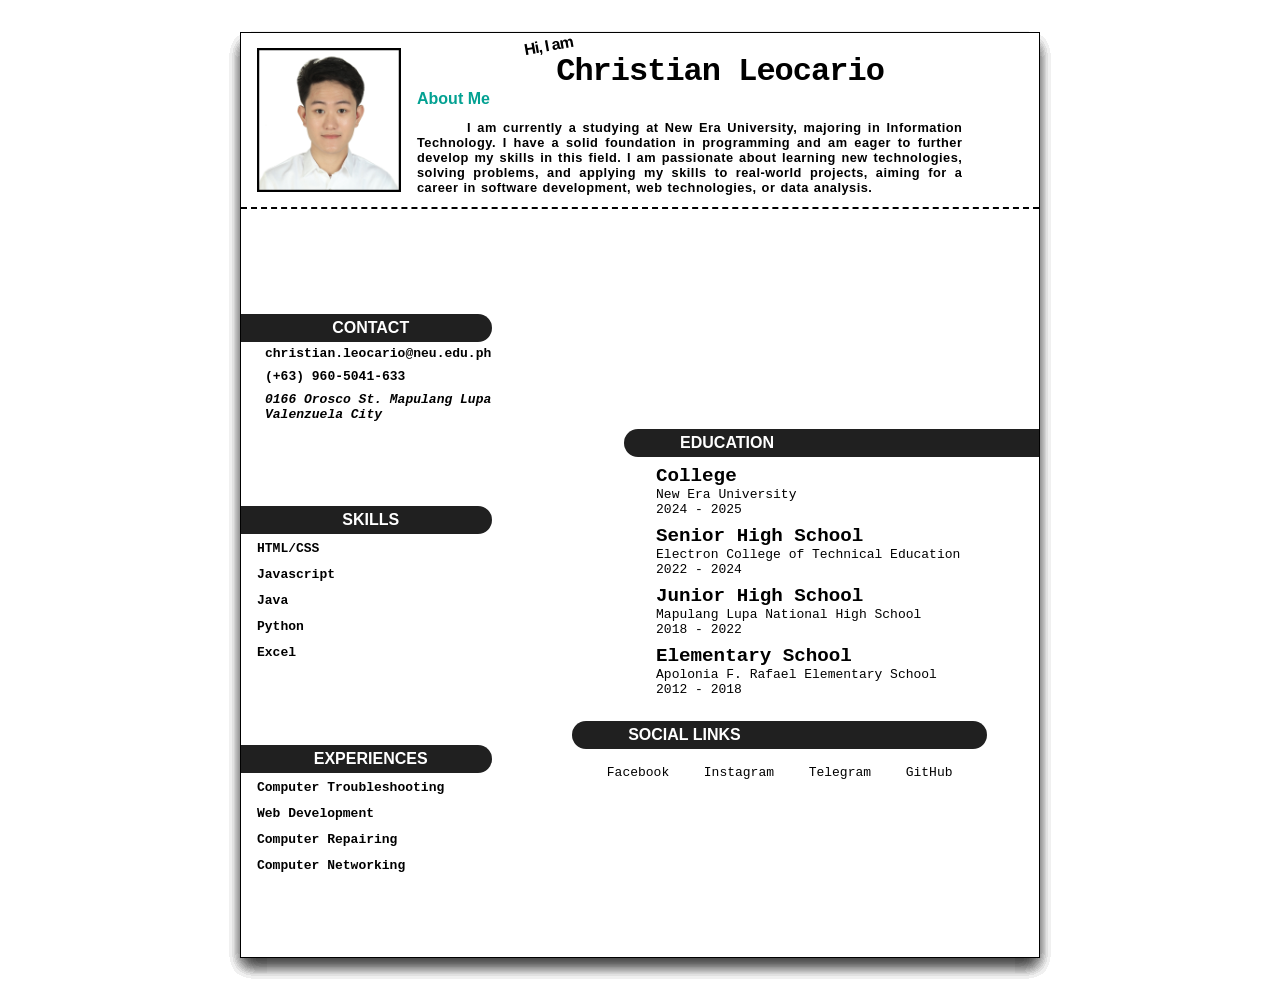
<file: index.html>
<!DOCTYPE html>
<html lang="en">
<head>
    <meta charset="UTF-8">
    <meta name="viewport" content="width=device-width, initial-scale=1.0">
    <title>Online Curriculum Vitae</title>
    <link rel="stylesheet" href="https://site-assets.fontawesome.com/releases/v6.6.0/css/all.css">

    <link rel="stylesheet" href="style.css">
</head>
<body>
    <main>
        <header>
            <div class="div1">
                <div class="image-container">
                    <img src="1x1.jpg" alt="">
                </div>
                <div class="name-aboutme-container">
                    <div class="name-container">
                        <h1>Christian Leocario <span>Hi, I am</span></h1>
                        
                    </div>
                    <div class="aboutme-container">
                        <span>About Me</span>
                        <p>
                            I am currently a studying at New Era University, majoring in Information Technology. I have a
                            solid foundation in programming and am eager to further develop my skills in this field. I am passionate
                            about learning new technologies, solving problems, and applying my skills to real-world projects, aiming
                            for a career in software development, web technologies, or data analysis.
                        </p>
                    </div>
                </div>
            </div>

            
        </header>
        <div class="div2">
            
            <div class="contact-skill-experience-container">

                <div class="contact-container ">
                    <section class="h3-icon">
                        <i class="fa-light fa-address-card"></i>
                        <h3>Contact</h3>
                    </section>
                
                    <div class="container">
                        <span>
                            <i class="fas fa-envelope"></i>
                            <a href="mailto:christian.leocario@neu.edu.ph">christian.leocario@neu.edu.ph</a>
                        </span>
                    </div>
                
                    <div class="container">
                        <span>
                            <i class=" fa-solid fa-phone"></i>
                            <a href="tel:09605041633">(+63) 960-5041-633</a>
                        </span>
                    </div>
                
                    <div class="container">
                        <span>
                            <i class="fa-solid fa-location-dot"></i>
                            <address>0166 Orosco St. Mapulang Lupa Valenzuela City</address>
                        </span>
                    </div>
                
                </div>

                <div class="skill-container ">
                    <section class="h3-icon">
                        <i class="fa-regular fa-bug"></i>
                        <h3>Skills</h3>
                    </section>

                    <div class="container">
                        <span>HTML/CSS</span>
                    </div>
                    
                    <div class="container">
                        <span>Javascript</span>
                    </div>

                    <div class="container">
                        <span>Java</span>
                    </div>

                    <div class="container">
                        <span>Python</span>
                    </div>
                    <div class="container">
                        <span>Excel</span>
                    </div>


                </div>

                <div class="experience-container ">
                    <section class="h3-icon">
                        <i class="fa-regular fa-briefcase"></i>
                        <h3>Experiences</h3>
                    </section>

                    <div class="container">
                        <span>Computer Troubleshooting</span>
                    </div>

                    <div class="container">
                        <span>Web Development</span>
                    </div>
                    
                    <div class="container">
                        <span>Computer Repairing</span>
                    </div>

                    <div class="container">
                        <span>Computer Networking</span>
                    </div>

                    

                </div>

            </div>

            <div class="personal-education-container">
                
                <br>


                <div class="education-container">
                    <section class="h3-icon">
                        <i class="fa-regular fa-graduation-cap"></i>
                        <h3>Education</h3>
                    </section>

                    <div class="container">
                        <span class="year-grade">College</span>
                        <span class="school-name">New Era University</span>
                        <span class="school-year">2024 - 2025</span>
                    </div>
                    
                    <div class="container">
                        <span class="year-grade">Senior High School</span>
                        <span class="school-name">Electron College of Technical Education</span>
                        <span class="school-year">2022 - 2024</span>
                    </div>
                    
                    <div class="container">
                        <span class="year-grade">Junior High School</span>
                        <span class="school-name">Mapulang Lupa National High School</span>
                        <span class="school-year">2018 - 2022</span>
                    </div>
                    
                    <div class="container">
                        <span class="year-grade">Elementary School</span>
                        <span class="school-name">Apolonia F. Rafael Elementary School</span>
                        <span class="school-year">2012 - 2018</span>
                    </div>

                </div>


                <div class="social-container">
                    <section class="h3-icon">
                        <i class="fa-regular fa-circle-user"></i>
                        <h3>Social links</h3>
                    </section>


                    <div class="links">
                        <div>
                            <a href="https://web.facebook.com/inchnn">
                                <i class="fa-brands fa-facebook"></i>
                                <p>Facebook</p>
                            </a>
                        </div>
                        <div>
                            <a href="https://www.instagram.com/i.nchnn/">
                                <i class="fa-brands fa-square-instagram"></i>
                                <p>Instagram</p>
                            </a>
                        </div>
                        <div>
                            <a href="t.me/inchn">
                                <i class="fa-brands fa-telegram"></i>
                                <p>Telegram</p>
                            </a>
                        </div>
                        <div>
                            <a href="https://github.com/nchnnnn">
                                <i class="fa-brands fa-github"></i>
                                <p>GitHub</p>
                            </a>
                        </div>
                    </div>
                </div>

            </div>

        </div>
           


    </main>
</body>
</html>
</file>
<file: style.css>
:root{
    --heading-font: "Inter", -apple-system, BlinkMacSystemFont, "Segoe UI", Roboto, "Helvetica Neue", Arial, sans-serif;
}

*{
    box-sizing: border-box;
    padding: 0;
    margin: 0;
    /* border: 1px solid red; */
}


body{
    display: flex;
    justify-content: center;
    align-items: center;
    height: 110dvh;
    width: 100%;
}

main{
    min-height: 100dvh;
    width: 50rem;
    border: 1px solid black;
    
    box-shadow: 0px 10px 15px -3px rgba(0, 0, 0, 0.1), 0px 10px 15px -3px rgba(0, 0, 0, 0.1), 0px 10px 15px -3px rgba(0, 0, 0, 0.1), 0px 10px 15px -3px rgba(0, 0, 0, 0.1), 0px 10px 15px -3px rgba(0, 0, 0, 0.1), 0px 10px 15px -3px rgba(0, 0, 0, 0.1), 0px 10px 15px -3px rgba(0, 0, 0, 0.1), 0px 10px 15px -3px rgba(0, 0, 0, 0.1), 0px 10px 15px -3px rgba(0, 0, 0, 0.1), 0px 10px 15px -3px rgba(0, 0, 0, 0.1), 0px 10px 15px -3px rgba(0, 0, 0, 0.1), 0px 10px 15px -3px rgba(0, 0, 0, 0.1), 0px 10px 15px -3px rgba(0, 0, 0, 0.1), 0px 10px 15px -3px rgba(0, 0, 0, 0.1), 0px 10px 15px -3px rgba(0, 0, 0, 0.1);
}

header{
    
}


.div1 {
    grid-area: 1 / 1 / 3 / 2;
    display: flex;
    justify-content: center;
    align-items: center;
    height: 11rem;
    border-bottom: 2px dashed black;
    
}

.div1 .image-container{
    height: 11rem;
    padding: 1rem;
}

.div1 .name-aboutme-container{
    margin: 1.5rem 1rem .5rem 0;
}


.div1 .name-container {
    width: 100%;
    /* background-color: red; */
    margin-top: 1rem;
    text-align: center;
    display: flex;
    justify-content: center;
}

.div1 .name-container h1{
    position: relative;
    text-align: center;
    font-family: "Source Code Pro", "Menlo", "Monaco", "Consolas", "Courier New", monospace;
    letter-spacing: -1px;
    /* background-color: pink; */
}

.div1 .name-container span {
    position: absolute;
    top: -1rem;
    left: -2rem;
    font-size: 1rem;
    font-family: var(--heading-font);
    transform: rotate(350deg);
}

.div1 .name-aboutme-container {
    padding-bottom: .5rem;
}

.div1 .aboutme-container span {
    font-family: var(--heading-font);
    display: block;
    font-weight: 610;
    margin-bottom: .7rem;
    color: rgb(3, 161, 146);

}
.div1 .aboutme-container p{
    font-family: "Inter", -apple-system, BlinkMacSystemFont, "Segoe UI", Roboto, "Helvetica Neue", Arial, sans-serif;
        text-align: justify;
        font-size: .8rem;
        letter-spacing: .5px;
        width: 90%;
        word-spacing: 1px;
        word-wrap: normal;
        color: #000000;
        font-weight: 600;
        text-decoration: none;
        font-style: normal;
        font-variant: normal;
        text-transform: none;
        text-indent: 50px;
        padding-bottom: 1rem;
        
}




.div2 {
    position: relative;
    margin: 1.5rem 0 0rem 0;
    display: flex;
    justify-content: center;
    width: 100%;
    height: calc(100dvh - 11rem);
}





.div2 .h3-icon i {
    font-size: 1rem;

}

.div2 .h3-icon h3 {
    font-size: 1rem;
    /* color: green; */
    font-weight: 600;
    font-family: var(--heading-font);

}
.div2 .contact-skill-experience-container .h3-icon{
    display: flex;
    text-transform: uppercase;
    color: white;
    align-items: center;
    justify-content: center;
    gap: 0.5rem;
    padding: 5px;
    border-top-right-radius: 1.5rem;
    width: 90%;
    border-bottom-right-radius: 1.5rem;
    background-color: rgb(32, 32, 32);
}


.div2 span, .div2 a, .div2 address{
    font-family: monospace;
    text-decoration: none;
    width: 100%;
    color: black;

}


.div2 .contact-skill-experience-container{
    width: 35%;
    display: flex;
    justify-content: space-evenly;
    flex-direction: column;
}



.div2 .contact-container{
    display: flex;
    flex-direction: column;
    justify-content: space-evenly;
    
}

.div2 .contact-container div span{

    display: flex;
    justify-content: center;
    align-items: center;
    gap: .5rem;
}

.div2 .contact-skill-experience-container .container{ 
    padding: .25rem 1rem;
    font-weight: 600;
    font-family: var(--heading-font);
}












.div2 .personal-education-container{
    width:65%;
    display: flex;
    justify-content: center;
    align-items: center;
    flex-direction: column;
    /* border: 1px solid black; */
    /* margin-left: rem; */
    /* position: relative; */
    
}

.div2 .personal-education-container .education-container{
    width: 80%;
    /* float: right; */
    margin-left: auto;
        /* Push it to the right */
    /* background-color: red; */
}

.div2 .personal-education-container .social-container {
    margin-top: 1.5rem;
    width: 80%;
    
}

.div2 .personal-education-container .h3-icon{
    width: 100%;
    background-color: rgb(32, 32, 32);
    border-bottom-left-radius: 1.5rem;
    border-top-left-radius: 1.5rem;
    display: flex;
    text-transform: uppercase;
    align-items: center;
    padding: 5px;
    color: white;
    padding-left: 3rem;
    gap: 0.5rem;
}

.div2 .personal-education-container .social-container .h3-icon{
    width: 100%;
        background-color: rgb(32, 32, 32);
        border-bottom-left-radius: 1.5rem;
        border-top-left-radius: 1.5rem;
        border-bottom-right-radius: 1.5rem;
        border-top-right-radius: 1.5rem;
        display: flex;
        text-transform: uppercase;
        align-items: center;
        padding: 5px;
        color: white;
        padding-left: 3rem;
        gap: 0.5rem;
}


.div2 .personal-education-container .education-container .container{
    display: flex;
    justify-content: space-evenly;
    align-items: center;
    padding: .5rem 0 0 2rem;
    flex-direction: column;
}

.div2 .personal-education-container .container .year-grade{
    font-size: 1.2rem;
    font-weight: 600;
}


.div2 .social-container .links{
    
    display: flex;
    padding-top: 1rem ;
    /* background-color: blue; */
    justify-content: space-evenly;
    flex-direction: row;
    align-items: center;
    text-align: center;
}


img{
    width: auto;
    height: 100%;
    border: 2px solid black;
}
</file>
